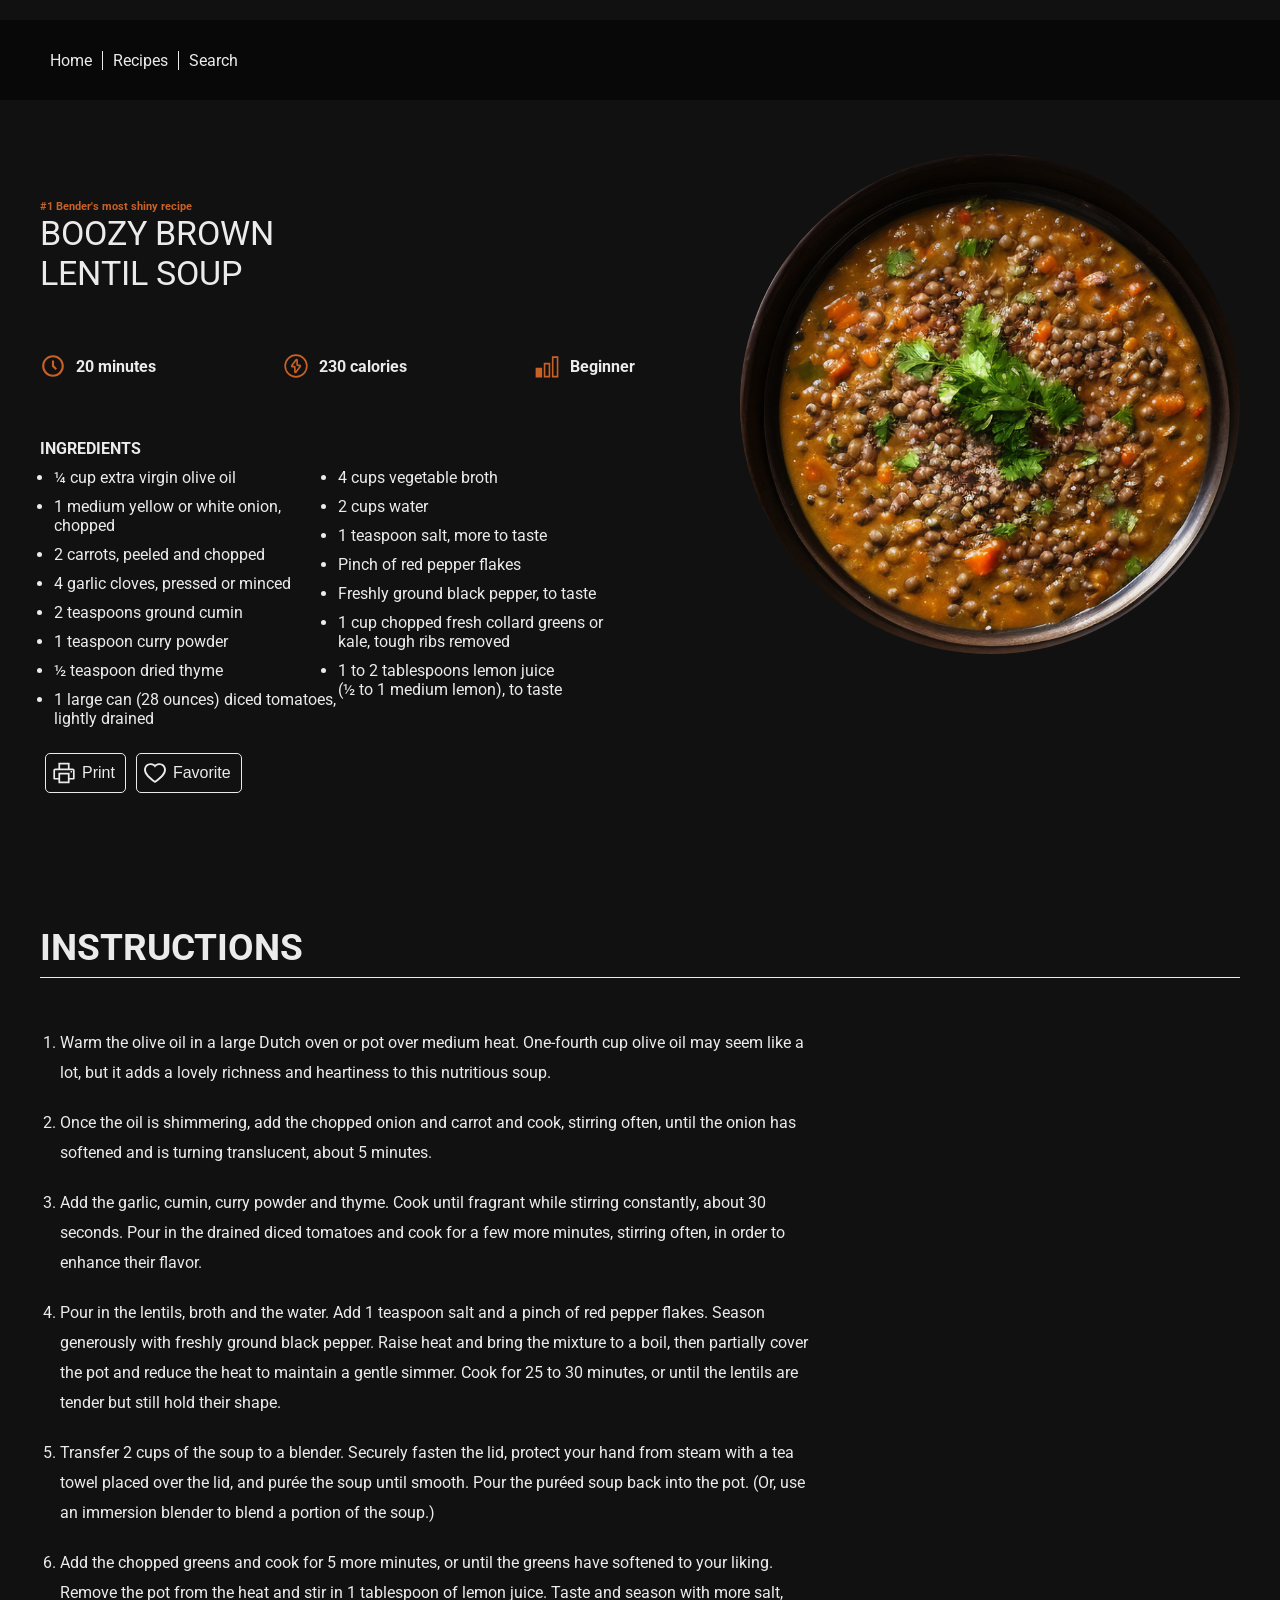
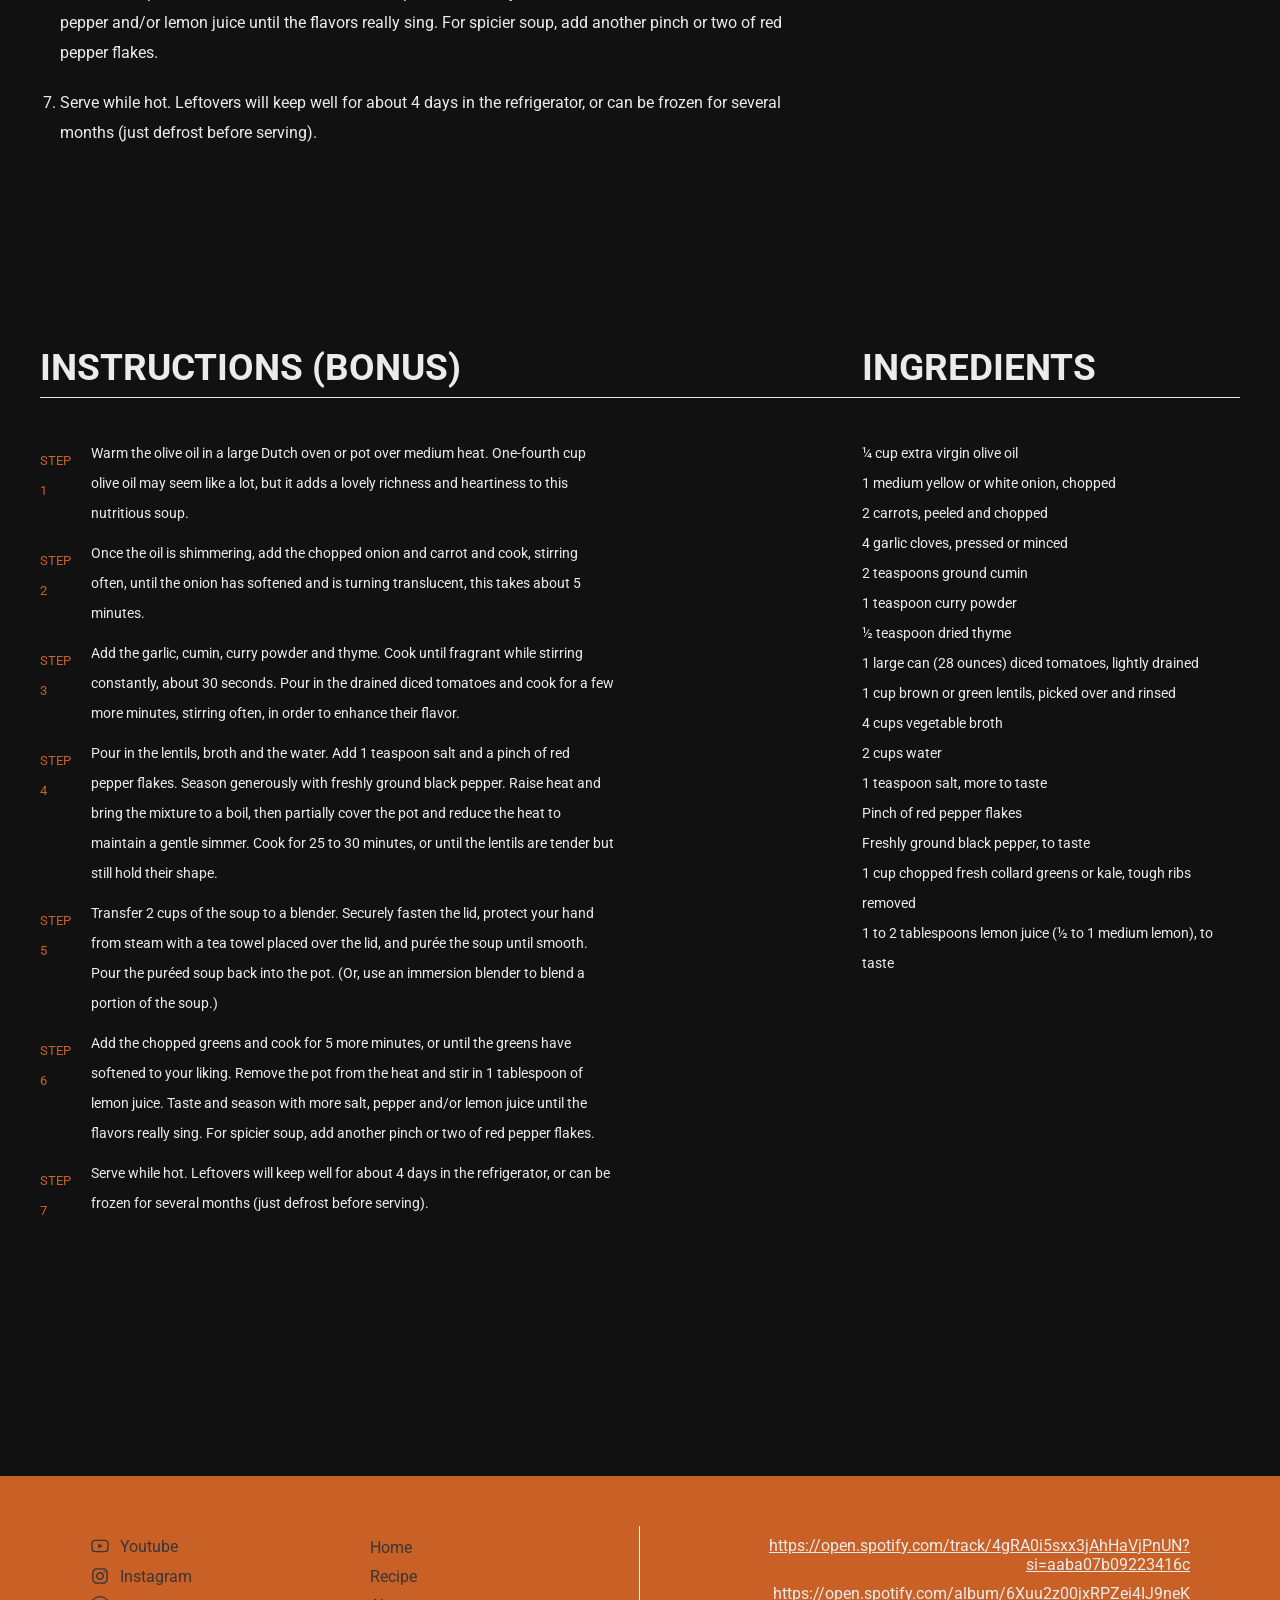
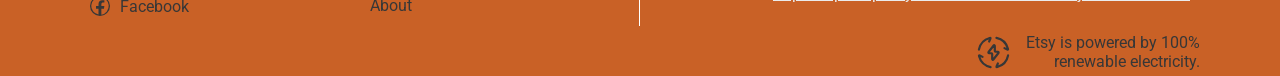
<file: recipes.html>
<!doctype html>
<html lang="en">

<head>
    <meta charset="UTF-8" />
    <meta name="viewport" content="width=device-width, initial-scale=1.0" />
    <title>Boozy Brown Lentil Soup</title>
    <link rel="stylesheet" href="./css/recipe.css" />
</head>

<body>
    <div class="container">
        <!-- Navigation -->
        <nav class="navigation">
            <div class="menu-container">
                <ul>
                    <li><a href="index.html">Home</a></li>
                    <li><a href="recipes.html">Recipes</a></li>
                    <li><a href="search.html">Search</a></li>
                </ul>
            </div>
        </nav>

        <!-- Recipes Information -->
        <section class="hero">
            <div class="hero-container">
                <div class="hero-text">
                    <h6>#1 Bender's most shiny recipe</h6>
                    <h4>Boozy brown</h4>
                    <h4>Lentil Soup</h4>
                </div>


                <div class="recipe-information">
                    <div class="recipe-information-item">
                        <div class="recipe-information-icon">
                            <svg xmlns="http://www.w3.org/2000/svg" width="1em" height="1em" viewBox="0 0 24 24">
                                <path d="M0 0h24v24H0z" fill="none" />
                                <path fill="currentColor"
                                    d="M12 2C6.486 2 2 6.486 2 12s4.486 10 10 10s10-4.486 10-10S17.514 2 12 2m0 18c-4.411 0-8-3.589-8-8s3.589-8 8-8s8 3.589 8 8s-3.589 8-8 8" />
                                <path fill="currentColor" d="M13 7h-2v5.414l3.293 3.293l1.414-1.414L13 11.586z" />
                            </svg>
                        </div>
                        <h4>20 minutes</h4>
                    </div>
                    <div class="recipe-information-item">
                        <div class="recipe-information-icon">
                            <svg xmlns="http://www.w3.org/2000/svg" width="1em" height="1em" viewBox="0 0 24 24">
                                <path d="M0 0h24v24H0z" fill="none" />
                                <g fill="none" stroke="currentColor" stroke-width="1.5">
                                    <circle cx="12" cy="12" r="10" />
                                    <path stroke-linecap="round" stroke-linejoin="round"
                                        d="m8.129 11.598l3.999-5.39c.313-.422.899-.16.899.402v4.172c0 .336.23.609.514.609h1.944c.442 0 .678.618.386 1.011l-3.999 5.39c-.313.422-.899.16-.899-.402v-4.172c0-.336-.23-.609-.514-.609H8.515c-.441 0-.677-.618-.385-1.011" />
                                </g>
                            </svg>
                        </div>
                        <h4>230 calories</h4>
                    </div>
                    <div class="recipe-information-item">
                        <div class="recipe-information-icon">
                            <svg xmlns="http://www.w3.org/2000/svg" width="1em" height="1em" viewBox="0 0 32 32">
                                <path d="M0 0h32v32H0z" fill="none" />
                                <path fill="currentColor"
                                    d="M30 30h-8V4h8Zm-6-2h4V6h-4Zm-4 2h-8V12h8Zm-6-2h4V14h-4Zm-4 2H2V18h8Z" />
                            </svg>

                        </div>
                        <h4>Beginner</h4>
                    </div>
                </div>
                <div class="ingredients">
                    <div class="ingredients-header">
                        <h4>Ingredients</h4>
                    </div>
                    <ul class="ingredients-list">
                        <div class="ingredients-list-left">
                            <li>¼ cup extra virgin olive oil</li>
                            <li>1 medium yellow or white onion, chopped</li>
                            <li>2 carrots, peeled and chopped</li>
                            <li>4 garlic cloves, pressed or minced</li>
                            <li>2 teaspoons ground cumin</li>
                            <li>1 teaspoon curry powder</li>
                            <li>½ teaspoon dried thyme</li>
                            <li>1 large can (28 ounces) diced tomatoes, lightly drained</li>
                        </div>
                        <div class="ingredients-list-right">
                            <li>4 cups vegetable broth</li>
                            <li>2 cups water</li>
                            <li>1 teaspoon salt, more to taste</li>
                            <li>Pinch of red pepper flakes</li>
                            <li>Freshly ground black pepper, to taste</li>
                            <li>1 cup chopped fresh collard greens or kale, tough ribs removed</li>
                            <li>1 to 2 tablespoons lemon juice (½ to 1 medium lemon), to taste</li>
                        </div>
                    </ul>
                    <div class="ingredients-buttons">
                        <div class="ingredients-button">
                            <div class="ingredients-button-icon">
                                <svg xmlns="http://www.w3.org/2000/svg" width="1em" height="1em"
                                    viewBox="0 0 1024 1024">
                                    <path d="M0 0h1024v1024H0z" fill="none" />
                                    <path fill="currentColor"
                                        d="M820 436h-40c-4.4 0-8 3.6-8 8v40c0 4.4 3.6 8 8 8h40c4.4 0 8-3.6 8-8v-40c0-4.4-3.6-8-8-8m32-104H732V120c0-4.4-3.6-8-8-8H300c-4.4 0-8 3.6-8 8v212H172c-44.2 0-80 35.8-80 80v328c0 17.7 14.3 32 32 32h168v132c0 4.4 3.6 8 8 8h424c4.4 0 8-3.6 8-8V772h168c17.7 0 32-14.3 32-32V412c0-44.2-35.8-80-80-80M360 180h304v152H360zm304 664H360V568h304zm200-140H732V500H292v204H160V412c0-6.6 5.4-12 12-12h680c6.6 0 12 5.4 12 12z" />
                                </svg>
                            </div>
                            <button>Print</button>
                        </div>
                        <div class="ingredients-button">
                            <div class="ingredients-button-icon">
                                <svg xmlns="http://www.w3.org/2000/svg" width="1em" height="1em"
                                    viewBox="0 0 1024 1024">
                                    <path d="M0 0h1024v1024H0z" fill="none" />
                                    <path fill="currentColor"
                                        d="M923 283.6a260 260 0 0 0-56.9-82.8a264.4 264.4 0 0 0-84-55.5A265.3 265.3 0 0 0 679.7 125c-49.3 0-97.4 13.5-139.2 39q-15 9.15-28.5 20.1q-13.5-10.95-28.5-20.1c-41.8-25.5-89.9-39-139.2-39c-35.5 0-69.9 6.8-102.4 20.3c-31.4 13-59.7 31.7-84 55.5a258.4 258.4 0 0 0-56.9 82.8c-13.9 32.3-21 66.6-21 101.9c0 33.3 6.8 68 20.3 103.3c11.3 29.5 27.5 60.1 48.2 91c32.8 48.9 77.9 99.9 133.9 151.6c92.8 85.7 184.7 144.9 188.6 147.3l23.7 15.2c10.5 6.7 24 6.7 34.5 0l23.7-15.2c3.9-2.5 95.7-61.6 188.6-147.3c56-51.7 101.1-102.7 133.9-151.6c20.7-30.9 37-61.5 48.2-91c13.5-35.3 20.3-70 20.3-103.3c.1-35.3-7-69.6-20.9-101.9M512 814.8S156 586.7 156 385.5C156 283.6 240.3 201 344.3 201c73.1 0 136.5 40.8 167.7 100.4C543.2 241.8 606.6 201 679.7 201c104 0 188.3 82.6 188.3 184.5c0 201.2-356 429.3-356 429.3" />
                                </svg>
                            </div>
                            <button>Favorite</button>
                        </div>
                    </div>
                    <div class="circle">
                        <!-- Image added in css -->
                    </div>
                </div>
            </div>
        </section>

        <!-- Instructions -->
        <section class="instructions">
            <div class="instructions-content">
                <div class="instructions-headline">Instructions</div>
                <div class="instructions-list-grid">
                    <ol class="instructions-list">
                        <li>Warm the olive oil in a large Dutch oven or pot over medium heat. One-fourth cup olive oil
                            may seem like a lot, but it adds a lovely richness and heartiness to this nutritious soup.
                        </li>
                        <li>Once the oil is shimmering, add the chopped onion and carrot and cook, stirring often, until
                            the onion has softened and is turning translucent, about 5 minutes.</li>
                        <li>Add the garlic, cumin, curry powder and thyme. Cook until fragrant while stirring
                            constantly, about 30 seconds. Pour in the drained diced tomatoes and cook for a few more
                            minutes, stirring often, in order to enhance their flavor.</li>
                        <li>Pour in the lentils, broth and the water. Add 1 teaspoon salt and a pinch of red pepper
                            flakes. Season generously with freshly ground black pepper. Raise heat and bring the mixture
                            to a boil, then partially cover the pot and reduce the heat to maintain a gentle simmer.
                            Cook for 25 to 30 minutes, or until the lentils are tender but still hold their shape.</li>
                        <li>Transfer 2 cups of the soup to a blender. Securely fasten the lid, protect your hand from
                            steam with a tea towel placed over the lid, and purée the soup until smooth. Pour the puréed
                            soup back into the pot. (Or, use an immersion blender to blend a portion of the soup.)</li>
                        <li>Add the chopped greens and cook for 5 more minutes, or until the greens have softened to
                            your liking. Remove the pot from the heat and stir in 1 tablespoon of lemon juice. Taste and
                            season with more salt, pepper and/or lemon juice until the flavors really sing. For spicier
                            soup, add another pinch or two of red pepper flakes.</li>
                        <li>Serve while hot. Leftovers will keep well for about 4 days in the refrigerator, or can be
                            frozen for several months (just defrost before serving).</li>
                    </ol>
                </div>
            </div>
    </div>
    </section>

    <!-- Bonus Instructions -->
    <section class="bonus-instructions">
        <div class="bonus-instructions-container">
            <div class="bonus-instructions-content">
                <div class="instructions-headline">Instructions (Bonus)</div>

                <div class="bonus-instruction-item">
                    <ol>
                        <!-- Step 1 -->
                        <li>Warm the olive oil in a large Dutch oven or pot over medium heat.
                        One-fourth cup olive oil may seem like a lot, but it adds a lovely richness and heartiness to
                        this nutritious soup.</li>
                        <!-- Step 2 -->
                        <li>Once the oil is shimmering, add the chopped onion and carrot and cook, stirring often, until
                            the onion has softened and is turning translucent, this takes about 5 minutes.</li>
                            <!-- Step 3 -->
                        <li>Add the garlic, cumin, curry powder and thyme. Cook until fragrant while stirring constantly,
                            about 30 seconds. Pour in the drained diced tomatoes and cook for a few more minutes,
                            stirring often, in order to enhance their flavor.</li>
                            <!-- Step 4 -->
                        <li>Pour in the lentils, broth and the water. Add 1 teaspoon salt and a pinch of red pepper
                            flakes. Season generously with freshly ground black pepper. Raise heat and bring the mixture
                            to a boil, then partially cover the pot and reduce the heat to maintain a gentle simmer.
                            Cook for 25 to 30 minutes, or until the lentils are tender but still hold their shape.</li>
                            <!-- Step 5 -->
                        <li>Transfer 2 cups of the soup to a blender. Securely fasten the lid, protect your hand from
                            steam with a tea towel placed over the lid, and purée the soup until smooth. Pour the puréed
                            soup back into the pot. (Or, use an immersion blender to blend a portion of the soup.)</li>
                            <!-- Step 6 -->
                        <li>Add the chopped greens and cook for 5 more minutes, or until the greens have softened to your
                            liking. Remove the pot from the heat and stir in 1 tablespoon of lemon juice. Taste and
                            season with more salt, pepper and/or lemon juice until the flavors really sing. For spicier
                            soup, add another pinch or two of red pepper flakes.</li>
                            <!-- Step 7 -->
                             <li>Serve while hot. Leftovers will keep well for about 4 days in the refrigerator, or can be
                            frozen for several months (just defrost before serving).</li>
                    </ol>
                </div>
            </div>

            <div class="bonus-ingredients">
                <div class="bonus-ingredients-container">
                    <div class="instructions-headline">Ingredients</div>
                    <div class="bonus-ingredients-content">
                        <div class="bonus-ingredients-list">
                            <ul>
                                <li>¼ cup extra virgin olive oil</li>
                                <li>1 medium yellow or white onion, chopped</li>
                                <li>2 carrots, peeled and chopped</li>
                                <li>4 garlic cloves, pressed or minced</li>
                                <li>2 teaspoons ground cumin</li>
                                <li>1 teaspoon curry powder</li>
                                <li>½ teaspoon dried thyme</li>
                                <li>1 large can (28 ounces) diced tomatoes, lightly drained</li>
                                <li>1 cup brown or green lentils, picked over and rinsed</li>
                                <li>4 cups vegetable broth</li>
                                <li>2 cups water</li>
                                <li>1 teaspoon salt, more to taste</li>
                                <li>Pinch of red pepper flakes</li>
                                <li>Freshly ground black pepper, to taste</li>
                                <li>1 cup chopped fresh collard greens or kale, tough ribs removed</li>
                                <li>1 to 2 tablespoons lemon juice (½ to 1 medium lemon), to taste</li>
                            </ul>
                        </div>
                    </div>
                </div>
            </div>
        </div>
    </section>

    <!-- Footer -->
    <footer class="footer">
        <div class="footer-content">

            <div class="footer-content-left">
                <div class="socials">
                    <div class="media-type">

                        <!-- Youtube -->
                        <div class="media-type-icon">
                            <svg xmlns="http://www.w3.org/2000/svg" width="1em" height="1em" viewBox="0 0 1024 1024">
                                <path d="M0 0h1024v1024H0z" fill="none" />
                                <path fill="currentColor"
                                    d="M960 509.2c0-2.2 0-4.7-.1-7.6c-.1-8.1-.3-17.2-.5-26.9c-.8-27.9-2.2-55.7-4.4-81.9c-3-36.1-7.4-66.2-13.4-88.8a139.52 139.52 0 0 0-98.3-98.5c-28.3-7.6-83.7-12.3-161.7-15.2c-37.1-1.4-76.8-2.3-116.5-2.8c-13.9-.2-26.8-.3-38.4-.4h-29.4c-11.6.1-24.5.2-38.4.4c-39.7.5-79.4 1.4-116.5 2.8c-78 3-133.5 7.7-161.7 15.2A139.35 139.35 0 0 0 82.4 304C76.3 326.6 72 356.7 69 392.8c-2.2 26.2-3.6 54-4.4 81.9c-.3 9.7-.4 18.8-.5 26.9c0 2.9-.1 5.4-.1 7.6v5.6c0 2.2 0 4.7.1 7.6c.1 8.1.3 17.2.5 26.9c.8 27.9 2.2 55.7 4.4 81.9c3 36.1 7.4 66.2 13.4 88.8c12.8 47.9 50.4 85.7 98.3 98.5c28.2 7.6 83.7 12.3 161.7 15.2c37.1 1.4 76.8 2.3 116.5 2.8c13.9.2 26.8.3 38.4.4h29.4c11.6-.1 24.5-.2 38.4-.4c39.7-.5 79.4-1.4 116.5-2.8c78-3 133.5-7.7 161.7-15.2c47.9-12.8 85.5-50.5 98.3-98.5c6.1-22.6 10.4-52.7 13.4-88.8c2.2-26.2 3.6-54 4.4-81.9c.3-9.7.4-18.8.5-26.9c0-2.9.1-5.4.1-7.6zm-72 5.2c0 2.1 0 4.4-.1 7.1c-.1 7.8-.3 16.4-.5 25.7c-.7 26.6-2.1 53.2-4.2 77.9c-2.7 32.2-6.5 58.6-11.2 76.3c-6.2 23.1-24.4 41.4-47.4 47.5c-21 5.6-73.9 10.1-145.8 12.8c-36.4 1.4-75.6 2.3-114.7 2.8c-13.7.2-26.4.3-37.8.3h-28.6l-37.8-.3c-39.1-.5-78.2-1.4-114.7-2.8c-71.9-2.8-124.9-7.2-145.8-12.8c-23-6.2-41.2-24.4-47.4-47.5c-4.7-17.7-8.5-44.1-11.2-76.3c-2.1-24.7-3.4-51.3-4.2-77.9c-.3-9.3-.4-18-.5-25.7c0-2.7-.1-5.1-.1-7.1v-4.8c0-2.1 0-4.4.1-7.1c.1-7.8.3-16.4.5-25.7c.7-26.6 2.1-53.2 4.2-77.9c2.7-32.2 6.5-58.6 11.2-76.3c6.2-23.1 24.4-41.4 47.4-47.5c21-5.6 73.9-10.1 145.8-12.8c36.4-1.4 75.6-2.3 114.7-2.8c13.7-.2 26.4-.3 37.8-.3h28.6l37.8.3c39.1.5 78.2 1.4 114.7 2.8c71.9 2.8 124.9 7.2 145.8 12.8c23 6.2 41.2 24.4 47.4 47.5c4.7 17.7 8.5 44.1 11.2 76.3c2.1 24.7 3.4 51.3 4.2 77.9c.3 9.3.4 18 .5 25.7c0 2.7.1 5.1.1 7.1zM423 646l232-135l-232-133z" />
                            </svg>
                        </div>
                        <a href="">Youtube</a>
                    </div>

                    <!-- Instagram -->
                    <div class="media-type">
                        <div class="media-type-icon">
                            <svg xmlns="http://www.w3.org/2000/svg" width="1em" height="1em" viewBox="0 0 1024 1024">
                                <path d="M0 0h1024v1024H0z" fill="none" />
                                <path fill="currentColor"
                                    d="M512 306.9c-113.5 0-205.1 91.6-205.1 205.1S398.5 717.1 512 717.1S717.1 625.5 717.1 512S625.5 306.9 512 306.9m0 338.4c-73.4 0-133.3-59.9-133.3-133.3S438.6 378.7 512 378.7S645.3 438.6 645.3 512S585.4 645.3 512 645.3m213.5-394.6c-26.5 0-47.9 21.4-47.9 47.9s21.4 47.9 47.9 47.9s47.9-21.3 47.9-47.9a47.84 47.84 0 0 0-47.9-47.9M911.8 512c0-55.2.5-109.9-2.6-165c-3.1-64-17.7-120.8-64.5-167.6c-46.9-46.9-103.6-61.4-167.6-64.5c-55.2-3.1-109.9-2.6-165-2.6c-55.2 0-109.9-.5-165 2.6c-64 3.1-120.8 17.7-167.6 64.5C132.6 226.3 118.1 283 115 347c-3.1 55.2-2.6 109.9-2.6 165s-.5 109.9 2.6 165c3.1 64 17.7 120.8 64.5 167.6c46.9 46.9 103.6 61.4 167.6 64.5c55.2 3.1 109.9 2.6 165 2.6c55.2 0 109.9.5 165-2.6c64-3.1 120.8-17.7 167.6-64.5c46.9-46.9 61.4-103.6 64.5-167.6c3.2-55.1 2.6-109.8 2.6-165m-88 235.8c-7.3 18.2-16.1 31.8-30.2 45.8c-14.1 14.1-27.6 22.9-45.8 30.2C695.2 844.7 570.3 840 512 840s-183.3 4.7-235.9-16.1c-18.2-7.3-31.8-16.1-45.8-30.2c-14.1-14.1-22.9-27.6-30.2-45.8C179.3 695.2 184 570.3 184 512s-4.7-183.3 16.1-235.9c7.3-18.2 16.1-31.8 30.2-45.8s27.6-22.9 45.8-30.2C328.7 179.3 453.7 184 512 184s183.3-4.7 235.9 16.1c18.2 7.3 31.8 16.1 45.8 30.2c14.1 14.1 22.9 27.6 30.2 45.8C844.7 328.7 840 453.7 840 512s4.7 183.2-16.2 235.8" />
                            </svg>
                        </div>
                        <a href="">Instagram</a>
                    </div>

                    <!-- Facebook -->
                    <div class="media-type">
                        <div class="media-type-icon">
                            <svg xmlns="http://www.w3.org/2000/svg" width="1em" height="1em" viewBox="0 0 16 16">
                                <path d="M0 0h16v16H0z" fill="none" />
                                <path fill="currentColor"
                                    d="M8 0a8 8 0 1 1 0 16A8 8 0 0 1 8 0m0 1a7 7 0 0 0-1.196 13.898v-4.726H4.825V8.06h1.98V6.652c0-2.328 1.128-3.35 3.054-3.35c.922 0 1.41.068 1.64.1v1.844h-1.313c-.818 0-1.103.78-1.103 1.657V8.06h2.396l-.326 2.113h-2.07v4.745A7.002 7.002 0 0 0 8 1" />
                            </svg>
                        </div>
                        <a href="">Facebook</a>
                    </div>

                </div>
                <div class="menu-links">
                    <ul>
                        <li><a href="./index.html">Home</a></li>
                        <li><a href="./recipes.html">Recipe</a></li>
                        <li><a href="about.html">About</a></li>
                    </ul>
                </div>
            </div>

            <div class="footer-content-right">
                <div class="spotify-links">
                    <li>
                        <a
                            href="https://open.spotify.com/track/4gRA0i5sxx3jAhHaVjPnUN?si=aaba07b09223416c">https://open.spotify.com/track/4gRA0i5sxx3jAhHaVjPnUN?si=aaba07b09223416c</a>
                    </li>
                    <li>
                        <a
                            href="https://open.spotify.com/album/6Xuu2z00jxRPZei4IJ9neK">https://open.spotify.com/album/6Xuu2z00jxRPZei4IJ9neK</a>
                    </li>
                </div>
                <div class="etsy">
                    <div class="etsy-icon">
                        <svg xmlns="http://www.w3.org/2000/svg" width="1em" height="1em" viewBox="0 0 24 24">
                            <path d="M0 0h24v24H0z" fill="none" />
                            <g fill="none" stroke="currentColor" stroke-linecap="round" stroke-width="1.5">
                                <path
                                    d="M2 10c.78-3.816 3.67-6.87 7.406-7.91c.314-.087.47-.131.555-.038c.085.094.022.248-.102.558L9 4.5M14 2c3.816.78 6.87 3.67 7.91 7.406c.087.314.131.47.038.555c-.094.085-.248.022-.558-.102L19.5 9m2.5 5c-.78 3.816-3.67 6.87-7.406 7.91c-.314.087-.47.131-.555.038c-.085-.094-.022-.248.102-.558L15 19.5M10 22c-3.816-.78-6.87-3.67-7.91-7.406c-.087-.314-.131-.47-.038-.555c.094-.085.248-.022.558.102L4.5 15" />
                                <path stroke-linejoin="round"
                                    d="m8.613 11.665l3.499-4.492c.274-.351.787-.132.787.336v3.476c0 .28.2.508.449.508h1.702c.386 0 .592.514.337.842l-3.499 4.492c-.274.351-.787.132-.787-.336v-3.476c0-.28-.2-.508-.449-.508H8.95c-.386 0-.593-.514-.337-.842" />
                            </g>
                        </svg>
                    </div>
                    <p>Etsy is powered by 100%<br>
                        renewable electricity.</p>
                </div>
            </div>
        </div>
    </footer>
    </div>
</body>

</html>
</file>
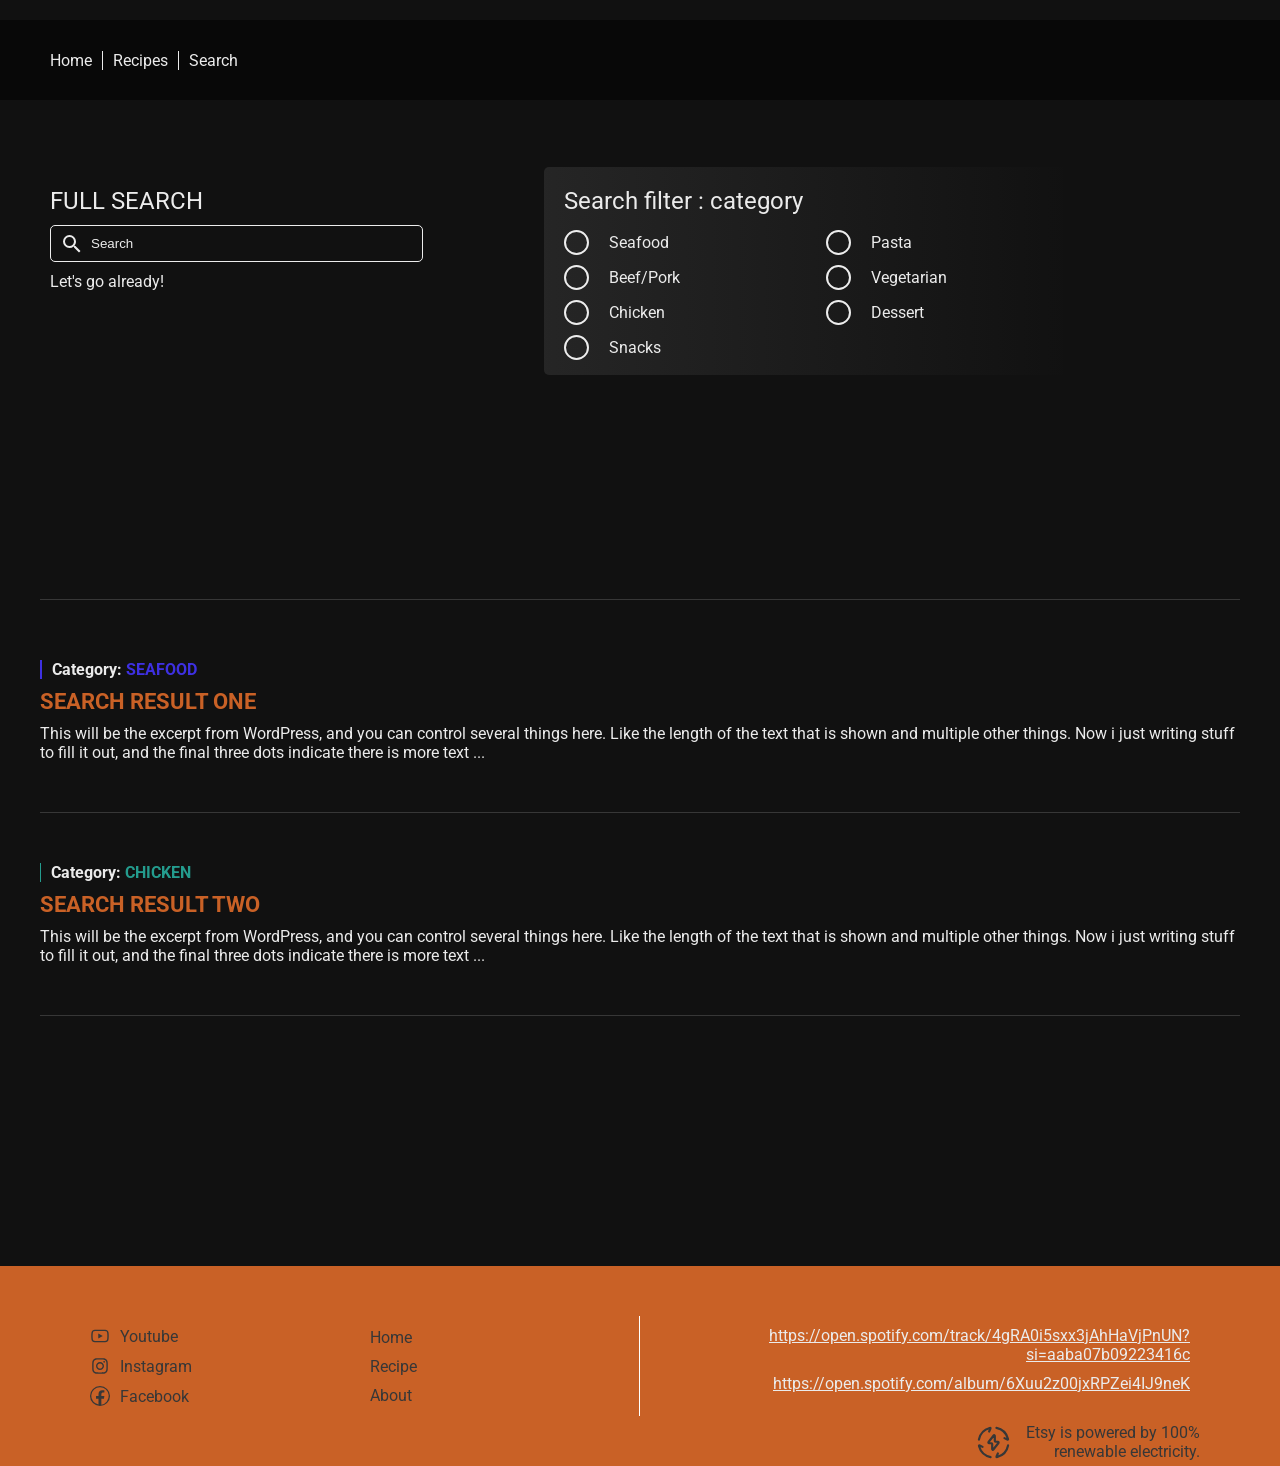
<file: search.html>
<!doctype html>
<html lang="en">
  <head>
    <meta charset="UTF-8" />
    <meta name="viewport" content="width=device-width, initial-scale=1.0" />
    <title>Boozy Brown Lentil Soup</title>
    <link rel="stylesheet" href="./css/search.css" />
  </head>

  <body>
    <div class="container">
      <!-- Navigation -->
      <nav class="navigation">
        <div class="menu-container">
          <ul>
            <li><a href="index.html">Home</a></li>
            <li><a href="recipes.html">Recipes</a></li>
            <li><a href="search.html">Search</a></li>
          </ul>
        </div>
      </nav>

      <!-- Hero -->
      <section class="hero">
        <div class="hero-container">
          <div class="hero-search">
            <h4>Full Search</h4>
            <div class="search-box">
              <span class="iconify search-icon" data-icon="#">
                <svg
                  xmlns="http://www.w3.org/2000/svg"
                  width="1em"
                  height="1em"
                  viewBox="0 0 24 24"
                >
                  <path d="M0 0h24v24H0z" fill="none" />
                  <path
                    fill="currentColor"
                    d="M9.5 3A6.5 6.5 0 0 1 16 9.5c0 1.61-.59 3.09-1.56 4.23l.27.27h.79l5 5l-1.5 1.5l-5-5v-.79l-.27-.27A6.52 6.52 0 0 1 9.5 16A6.5 6.5 0 0 1 3 9.5A6.5 6.5 0 0 1 9.5 3m0 2C7 5 5 7 5 9.5S7 14 9.5 14S14 12 14 9.5S12 5 9.5 5"
                  />
                </svg>
              </span>
              <input type="text" class="search-input" placeholder="Search" />
            </div>
            <p>Let's go already!</p>
          </div>

          <div class="search-filter">
            <h4>Search filter : category</h4>
            <div class="search-filter-categories">
              <div class="search-filter-categories-left">
                <!-- Seafood -->
                <div class="search-filter-category-item">
                  <div class="search-filter-category-item-radio">
                    <input type="radio" name="category" />
                  </div>
                  <h6>Seafood</h6>
                </div>

                <!-- Beef/Pork -->
                <div class="search-filter-category-item">
                  <div class="search-filter-category-item-radio">
                    <input type="radio" name="category" />
                  </div>
                  <h6>Beef/Pork</h6>
                </div>

                <!-- Chicken -->
                <div class="search-filter-category-item">
                  <div class="search-filter-category-item-radio">
                    <input type="radio" name="category" />
                  </div>
                  <h6>Chicken</h6>
                </div>

                <!-- Snacks -->
                <div class="search-filter-category-item">
                  <div class="search-filter-category-item-radio">
                    <input type="radio" name="category" />
                  </div>
                  <h6>Snacks</h6>
                </div>
              </div>

              <div class="search-filter-categories-right">
                <!-- Pasta -->
                <div class="search-filter-category-item">
                  <div class="search-filter-category-item-radio">
                    <input type="radio" name="category" />
                  </div>
                  <h6>Pasta</h6>
                </div>

                <!-- Vegetarian -->
                <div class="search-filter-category-item">
                  <div class="search-filter-category-item-radio">
                    <input type="radio" name="category" />
                  </div>
                  <h6>Vegetarian</h6>
                </div>

                <!-- Dessert -->
                <div class="search-filter-category-item">
                  <div class="search-filter-category-item-radio">
                    <input type="radio" name="category" />
                  </div>
                  <h6>Dessert</h6>
                </div>
              </div>
            </div>
          </div>
        </div>
      </section>

      <section class="categories-result">
        <div class="categories-result-item">
          <div data-category="seafood" class="search-category-header">
            <h6>
              Category:
              <span data-category="seafood" class="search-category-name"
                >Seafood</span
              >
            </h6>
          </div>
          <div class="search-result">
            <h4>Search Result One</h4>
            <p>
              This will be the excerpt from WordPress, and you can control
              several things here. Like the length of the text that is shown and
              multiple other things. Now i just writing stuff to fill it out,
              and the final three dots indicate there is more text ...
            </p>
          </div>
        </div>
        <div class="categories-result-item">
          <div data-category="chicken" class="search-category-header">
            <h6>
              Category:
              <span data-category="chicken" class="search-category-name"
                >Chicken</span
              >
            </h6>
          </div>
          <div class="search-result">
            <h4>Search Result Two</h4>
            <p>
              This will be the excerpt from WordPress, and you can control
              several things here. Like the length of the text that is shown and
              multiple other things. Now i just writing stuff to fill it out,
              and the final three dots indicate there is more text ...
            </p>
          </div>
        </div>
      </section>

      <!-- Footer -->
      <footer class="footer">
        <div class="footer-content">
          <div class="footer-content-left">
            <div class="socials">
              <div class="media-type">
                <!-- Youtube -->
                <div class="media-type-icon">
                  <svg
                    xmlns="http://www.w3.org/2000/svg"
                    width="1em"
                    height="1em"
                    viewBox="0 0 1024 1024"
                  >
                    <path d="M0 0h1024v1024H0z" fill="none" />
                    <path
                      fill="currentColor"
                      d="M960 509.2c0-2.2 0-4.7-.1-7.6c-.1-8.1-.3-17.2-.5-26.9c-.8-27.9-2.2-55.7-4.4-81.9c-3-36.1-7.4-66.2-13.4-88.8a139.52 139.52 0 0 0-98.3-98.5c-28.3-7.6-83.7-12.3-161.7-15.2c-37.1-1.4-76.8-2.3-116.5-2.8c-13.9-.2-26.8-.3-38.4-.4h-29.4c-11.6.1-24.5.2-38.4.4c-39.7.5-79.4 1.4-116.5 2.8c-78 3-133.5 7.7-161.7 15.2A139.35 139.35 0 0 0 82.4 304C76.3 326.6 72 356.7 69 392.8c-2.2 26.2-3.6 54-4.4 81.9c-.3 9.7-.4 18.8-.5 26.9c0 2.9-.1 5.4-.1 7.6v5.6c0 2.2 0 4.7.1 7.6c.1 8.1.3 17.2.5 26.9c.8 27.9 2.2 55.7 4.4 81.9c3 36.1 7.4 66.2 13.4 88.8c12.8 47.9 50.4 85.7 98.3 98.5c28.2 7.6 83.7 12.3 161.7 15.2c37.1 1.4 76.8 2.3 116.5 2.8c13.9.2 26.8.3 38.4.4h29.4c11.6-.1 24.5-.2 38.4-.4c39.7-.5 79.4-1.4 116.5-2.8c78-3 133.5-7.7 161.7-15.2c47.9-12.8 85.5-50.5 98.3-98.5c6.1-22.6 10.4-52.7 13.4-88.8c2.2-26.2 3.6-54 4.4-81.9c.3-9.7.4-18.8.5-26.9c0-2.9.1-5.4.1-7.6zm-72 5.2c0 2.1 0 4.4-.1 7.1c-.1 7.8-.3 16.4-.5 25.7c-.7 26.6-2.1 53.2-4.2 77.9c-2.7 32.2-6.5 58.6-11.2 76.3c-6.2 23.1-24.4 41.4-47.4 47.5c-21 5.6-73.9 10.1-145.8 12.8c-36.4 1.4-75.6 2.3-114.7 2.8c-13.7.2-26.4.3-37.8.3h-28.6l-37.8-.3c-39.1-.5-78.2-1.4-114.7-2.8c-71.9-2.8-124.9-7.2-145.8-12.8c-23-6.2-41.2-24.4-47.4-47.5c-4.7-17.7-8.5-44.1-11.2-76.3c-2.1-24.7-3.4-51.3-4.2-77.9c-.3-9.3-.4-18-.5-25.7c0-2.7-.1-5.1-.1-7.1v-4.8c0-2.1 0-4.4.1-7.1c.1-7.8.3-16.4.5-25.7c.7-26.6 2.1-53.2 4.2-77.9c2.7-32.2 6.5-58.6 11.2-76.3c6.2-23.1 24.4-41.4 47.4-47.5c21-5.6 73.9-10.1 145.8-12.8c36.4-1.4 75.6-2.3 114.7-2.8c13.7-.2 26.4-.3 37.8-.3h28.6l37.8.3c39.1.5 78.2 1.4 114.7 2.8c71.9 2.8 124.9 7.2 145.8 12.8c23 6.2 41.2 24.4 47.4 47.5c4.7 17.7 8.5 44.1 11.2 76.3c2.1 24.7 3.4 51.3 4.2 77.9c.3 9.3.4 18 .5 25.7c0 2.7.1 5.1.1 7.1zM423 646l232-135l-232-133z"
                    />
                  </svg>
                </div>
                <a href="">Youtube</a>
              </div>

              <!-- Instagram -->
              <div class="media-type">
                <div class="media-type-icon">
                  <svg
                    xmlns="http://www.w3.org/2000/svg"
                    width="1em"
                    height="1em"
                    viewBox="0 0 1024 1024"
                  >
                    <path d="M0 0h1024v1024H0z" fill="none" />
                    <path
                      fill="currentColor"
                      d="M512 306.9c-113.5 0-205.1 91.6-205.1 205.1S398.5 717.1 512 717.1S717.1 625.5 717.1 512S625.5 306.9 512 306.9m0 338.4c-73.4 0-133.3-59.9-133.3-133.3S438.6 378.7 512 378.7S645.3 438.6 645.3 512S585.4 645.3 512 645.3m213.5-394.6c-26.5 0-47.9 21.4-47.9 47.9s21.4 47.9 47.9 47.9s47.9-21.3 47.9-47.9a47.84 47.84 0 0 0-47.9-47.9M911.8 512c0-55.2.5-109.9-2.6-165c-3.1-64-17.7-120.8-64.5-167.6c-46.9-46.9-103.6-61.4-167.6-64.5c-55.2-3.1-109.9-2.6-165-2.6c-55.2 0-109.9-.5-165 2.6c-64 3.1-120.8 17.7-167.6 64.5C132.6 226.3 118.1 283 115 347c-3.1 55.2-2.6 109.9-2.6 165s-.5 109.9 2.6 165c3.1 64 17.7 120.8 64.5 167.6c46.9 46.9 103.6 61.4 167.6 64.5c55.2 3.1 109.9 2.6 165 2.6c55.2 0 109.9.5 165-2.6c64-3.1 120.8-17.7 167.6-64.5c46.9-46.9 61.4-103.6 64.5-167.6c3.2-55.1 2.6-109.8 2.6-165m-88 235.8c-7.3 18.2-16.1 31.8-30.2 45.8c-14.1 14.1-27.6 22.9-45.8 30.2C695.2 844.7 570.3 840 512 840s-183.3 4.7-235.9-16.1c-18.2-7.3-31.8-16.1-45.8-30.2c-14.1-14.1-22.9-27.6-30.2-45.8C179.3 695.2 184 570.3 184 512s-4.7-183.3 16.1-235.9c7.3-18.2 16.1-31.8 30.2-45.8s27.6-22.9 45.8-30.2C328.7 179.3 453.7 184 512 184s183.3-4.7 235.9 16.1c18.2 7.3 31.8 16.1 45.8 30.2c14.1 14.1 22.9 27.6 30.2 45.8C844.7 328.7 840 453.7 840 512s4.7 183.2-16.2 235.8"
                    />
                  </svg>
                </div>
                <a href="">Instagram</a>
              </div>

              <!-- Facebook -->
              <div class="media-type">
                <div class="media-type-icon">
                  <svg
                    xmlns="http://www.w3.org/2000/svg"
                    width="1em"
                    height="1em"
                    viewBox="0 0 16 16"
                  >
                    <path d="M0 0h16v16H0z" fill="none" />
                    <path
                      fill="currentColor"
                      d="M8 0a8 8 0 1 1 0 16A8 8 0 0 1 8 0m0 1a7 7 0 0 0-1.196 13.898v-4.726H4.825V8.06h1.98V6.652c0-2.328 1.128-3.35 3.054-3.35c.922 0 1.41.068 1.64.1v1.844h-1.313c-.818 0-1.103.78-1.103 1.657V8.06h2.396l-.326 2.113h-2.07v4.745A7.002 7.002 0 0 0 8 1"
                    />
                  </svg>
                </div>
                <a href="">Facebook</a>
              </div>
            </div>
            <div class="menu-links">
              <ul>
                <li><a href="./index.html">Home</a></li>
                <li><a href="./recipes.html">Recipe</a></li>
                <li><a href="about.html">About</a></li>
              </ul>
            </div>
          </div>

          <div class="footer-content-right">
            <div class="spotify-links">
              <li>
                <a
                  href="https://open.spotify.com/track/4gRA0i5sxx3jAhHaVjPnUN?si=aaba07b09223416c"
                  >https://open.spotify.com/track/4gRA0i5sxx3jAhHaVjPnUN?si=aaba07b09223416c</a
                >
              </li>
              <li>
                <a href="https://open.spotify.com/album/6Xuu2z00jxRPZei4IJ9neK"
                  >https://open.spotify.com/album/6Xuu2z00jxRPZei4IJ9neK</a
                >
              </li>
            </div>
            <div class="etsy">
              <div class="etsy-icon">
                <svg
                  xmlns="http://www.w3.org/2000/svg"
                  width="1em"
                  height="1em"
                  viewBox="0 0 24 24"
                >
                  <path d="M0 0h24v24H0z" fill="none" />
                  <g
                    fill="none"
                    stroke="currentColor"
                    stroke-linecap="round"
                    stroke-width="1.5"
                  >
                    <path
                      d="M2 10c.78-3.816 3.67-6.87 7.406-7.91c.314-.087.47-.131.555-.038c.085.094.022.248-.102.558L9 4.5M14 2c3.816.78 6.87 3.67 7.91 7.406c.087.314.131.47.038.555c-.094.085-.248.022-.558-.102L19.5 9m2.5 5c-.78 3.816-3.67 6.87-7.406 7.91c-.314.087-.47.131-.555.038c-.085-.094-.022-.248.102-.558L15 19.5M10 22c-3.816-.78-6.87-3.67-7.91-7.406c-.087-.314-.131-.47-.038-.555c.094-.085.248-.022.558.102L4.5 15"
                    />
                    <path
                      stroke-linejoin="round"
                      d="m8.613 11.665l3.499-4.492c.274-.351.787-.132.787.336v3.476c0 .28.2.508.449.508h1.702c.386 0 .592.514.337.842l-3.499 4.492c-.274.351-.787.132-.787-.336v-3.476c0-.28-.2-.508-.449-.508H8.95c-.386 0-.593-.514-.337-.842"
                    />
                  </g>
                </svg>
              </div>
              <p>
                Etsy is powered by 100%<br />
                renewable electricity.
              </p>
            </div>
          </div>
        </div>
      </footer>
    </div>
  </body>
</html>
</file>
<file: css/recipe.css>
@import url('https://fonts.googleapis.com/css2?family=Inter:ital,opsz,wght@0,14..32,100..900;1,14..32,100..900&family=Roboto:ital,wght@0,100..900;1,100..900&display=swap');

:root {
    /* Dimensions */
    --width-full: 100%;
    --width-12col: 1200px;

    /* Grid settings */
    --grid-gap: 10px;
    --padding-default: 20px;


    /* Colors */
    --bg-color-nav: #00000088;
    --bg-color-light: #ededed;
    --bg-color-dark: #111;
    --primary-color: #C96126;
    --color-white: #fff;
    --color-dark: #373737;
    --color-light: #ebebeb;

    /* Color swatch categories */
    --category-seafood: #3e30e2;
    --category-chicken: #249c8e;
    --category-meats: #d09189;
    --category-veg: #298f3f;
    --category-misc: #9a951e;
    --category-pasta: #bf5b23;
    --category-desserts: #9374eb;
}

/* data-category attributes */

/* seafood */
div[data-category="seafood"] {
    border-left: 1px solid var(--category-seafood);
}

p[data-category="seafood"] {
    color: var(--category-seafood);
}

span[data-category="seafood"] {
    color: var(--category-seafood);
}

/* chicken */
div[data-category="chicken"] {
    border-left: 1px solid var(--category-chicken);
}

p[data-category="chicken"] {
    color: var(--category-chicken);
}

span[data-category="chicken"] {
    color: var(--category-chicken);
}

/* meats */
div[data-category="beef/pork"] {
    border-left: 1px solid var(--category-meats);
}

p[data-category="beef/pork"] {
    color: var(--category-meats);
}

span[data-category="beef/pork"] {
    color: var(--category-meats);
}

/* veg */
div[data-category="vegetarian"] {
    border-left: 1px solid var(--category-veg);
}

p[data-category="vegetarian"] {
    color: var(--category-veg);
}

span[data-category="vegetarian"] {
    color: var(--category-veg);
}

/* snacks */
div[data-category="snack"] {
    border-left: 1px solid var(--category-misc);
}

p[data-category="snack"] {
    color: var(--category-misc);
}

span[data-category="snack"] {
    color: var(--category-misc);
}

/* pasta */
div[data-category="pasta"] {
    border-left: 1px solid var(--category-pasta);
}

p[data-category="pasta"] {
    color: var(--category-pasta);
}

span[data-category="pasta"] {
    color: var(--category-pasta);
}

/* Dessert */
div[data-category="dessert"] {
    border-left: 1px solid var(--category-desserts);
}

p[data-category="dessert"] {
    color: var(--category-desserts);
}

span[data-category="dessert"] {
    color: var(--category-desserts);
}


* {
    margin: 0;
    padding: 0;
    box-sizing: border-box;
}

body {
    background-color: var(--bg-color-dark);
    width: var(--width-full);
    font-family: "Roboto", sans-serif;
    height: 100%;
    position: relative;
}

.container {
    display: grid;
    width: var(--width-full);
    grid-template-rows: auto;
    gap: var(--grid-gap);
}

.navigation,
.hero,
.instructions,
.footer {
    width: var(--width-full);
}

.navigation {
    display: flex;
    width: var(--width-full);
    height: 80px;
    background-color: var(--bg-color-nav);
    padding: 20px;
    justify-content: center;
    align-items: center;
    position: absolute;
    top: 20px;
    left: 0px;
    z-index: 10;
}

/* For floaty later JS */
.navigation.fixed {
    position: fixed;
    top: 0;
    width: 100%;
    z-index: 1000;
}

.menu-container {
    width: var(--width-12col);
}

.menu-container ul {
    display: flex;
}

.menu-container ul li {
    list-style-type: none;
}

.menu-container a {
    padding: 0 10px;
    text-decoration: none;
    color: var(--color-light);
    border-right: 1px solid var(--color-light);
}

.menu-container a:hover {
    color: var(--primary-color);
}

.menu-container li:last-child a {
    border-right: none;
}

/* Hero Section */
.hero {
    display: flex;
    width: var(--width-full);
    justify-content: center;
    color: var(--color-light);
    position: relative;
    top: 0;
    min-height: 600px;
    height: auto;
    margin: 0;
}

.hero-container {
    width: var(--width-12col);
    height: 100%;
    display: grid;
    grid-template-columns: repeat(12, 1fr);
    grid-template-rows: auto auto auto;
    gap: var(--grid-gap);
    position: relative;
}

.hero-text {
    grid-column: 1 / span 4;
    grid-row: 1;
    margin-top: 200px;
}

.hero-text h4,
h6 {
    padding: 0;
    margin: 0;
}

.hero-text h6 {
    color: var(--primary-color);
}

.hero-text h4 {
    font-weight: 400;
    font-size: 34px;
    text-transform: uppercase;
}


.recipe-information {
    grid-column: 1 / span 6;
    display: flex;
    justify-content: space-between;
    margin-top: 50px;
}

.recipe-information-item {
    display: flex;
    align-items: center;
    gap: var(--grid-gap);
    font-size: 16px;
    font-weight: 400;
}

.recipe-information-icon {
    display: flex;
    font-size: 26px;
    color: var(--primary-color);
}

.ingredients {
    grid-column: 1 / span 6;
    margin-top: 50px;
}

.ingredients-header {
    font-size: 16px;
    font-weight: 700;
    text-transform: uppercase;
}

.ingredients-list {
    display: flex;
    padding: 0px 14px;
}

.ingredients-list-left {
    width: 50%;
}

.ingredients-list-right {
    width: 50%;
}

.ingredients-list li {
    margin: 10px 0px;
}

.ingredients-buttons {
    display: flex;
    margin: 10px 0px;
}

.ingredients-button {
    display: flex;
    margin-right: 5px;
    border: 1px solid var(--color-light);
    border-radius: 5px;
    margin: 5px;
    padding: 5px;
}

.ingredients-button-icon {
    display: flex;
    align-self: center;
    font-size: 26px;
}

.ingredients-button button {
    background-color: transparent;
    border: none;
    color: var(--color-light);
    text-transform: capitalize;
    font-size: 16px;
    padding: 5px;
}

.circle {
    border-radius: 50%;
    height: 500px;
    background-image: url("../images/hero.jpg");
    background-size: 290% auto;
    background-position: 75% 40%;
    width: 500px;
    position: absolute;
    right: 0;
    top: 0;
    bottom: 0;
    margin: auto;
}

/* Instructions */

.instructions {
    display: flex;
    display: grid;
    justify-content: center;
    margin-top: 30px;
}

.instructions-content {
    width: var(--width-12col);
}

.instructions-headline {
    height: 60px;
    color: var(--color-light);
    border-bottom: 1px solid var(--color-light);
    display: flex;
    justify-content: flex-start;
    align-items: center;
    font-size: 37px;
    text-transform: uppercase;
    font-weight: 700;
    margin-top: 70px;
    margin-bottom: 30px;
}

.instructions-list-grid {
    grid-template-columns: repeat(12, 1fr);
    display: grid;
}

.instructions-list {
    grid-column: 1 / span 8;
}

.instructions-list li {
    color: var(--color-light);
    margin: 20px;
    line-height: 30px;
}


/* Instructions (Bonus) */

.bonus-instructions {
    width: var(--width-full);
    display: flex;
    justify-content: center;
    margin-top: 100px;
}

.bonus-instructions-container {
    display: flex;
    justify-content: space-between;
    width: var(--width-12col);
}

.bonus-instructions-content {
    display: flex;
    flex-direction: column;
    width: 70%;
}

.bonus-instructions-item {
    display: flex;
    font-size: 14px;
    font-weight: 400;
}

.step {
    writing-mode: sideways-lr;
    color: var(--primary-color);
    text-transform: uppercase;
    display: flex;
    margin-top: 10px;
    justify-content: flex-end;
}

.bonus-instruction-item ol {
    list-style-type: none;
    color: var(--color-light);
    counter-reset: steps;
    line-height: 30px;
}

.bonus-instruction-item ol li {
    counter-increment: steps;
    display: flex;
    justify-content: flex-start;
    align-items: flex-start;
    width: 70%;
    margin: 10px 0px;
    font-size: 14px;
}

.bonus-instruction-item ol li::before {
    content: "STEP " counter(steps);
    color: var(--primary-color);
    writing-mode: sideways-lr;
    margin-right: 20px;
    font-size: 13px;
    margin-top: 8px;
}

.description {
    color: var(--color-light);
    margin-left: 20px;
}

.bonus-ingredients {
    grid: 9 / span 4;
}

.bonus-ingredients-content {
    padding: 10px 0px;
}

.bonus-ingredients-list li {
    list-style: none;
    color: var(--color-light);
    line-height: 30px;
    font-size: 14px;
}

/* Footer */

.footer {
    width: var(--width-full);
    height: 200px;
    background-color: var(--primary-color);
    color: var(--color-dark);
    padding: 50px 80px;
    margin-top: 240px;
}

.footer-content {
    display: flex;
}

.footer-content-left {
    width: 50%;
    height: 100%;
    display: flex;
    align-items: center;
    border-right: 1px solid var(--color-white);
}

.socials {
    width: 50%;
}

.media-type {
    display: flex;
    align-items: center;
    margin: 10px;
    gap: 10px;
    font-size: 16px;
}

.media-type a {
    color: var(--color-dark);
    text-decoration: none;
    transition: 0.3s;
}

.media-type a:hover {
    color: var(--color-light);
    text-decoration: underline;
}

.media-type-icon svg {
    font-size: 20px;
    display: flex;
    align-items: center;
}

.menu-links {
    width: 50%;
}

.footer-content-left ul li {
    list-style: none;
    margin: 10px;
    font-size: 16px;
}

.footer-content-left ul li a {
    text-decoration: none;
    color: var(--color-dark);
    transition: 0.3s;
}

.footer-content-left ul li a:hover {
    text-decoration: underline;
    color: var(--color-light);
}

.footer-content-right {
    display: flex;
    width: 50%;
    flex-direction: column;
    align-items: flex-end;
    text-align: right;
}

.spotify-links li {
    list-style: none;
    margin: 10px;
}

.spotify-links li a {
    color: var(--color-light);
    transition: 0.3s;
}

.spotify-links li a:hover {
    color: var(--color-dark);
}

.etsy {
    display: flex;
    margin-top: 20px;
}

.etsy-icon {
    display: flex;
    align-self: center;
    font-size: 35px;
    margin-right: 15px;
}
</file>
<file: css/search.css>
/* Roboto Font */
@import url('https://fonts.googleapis.com/css2?family=Inter:ital,opsz,wght@0,14..32,100..900;1,14..32,100..900&family=Roboto:ital,wght@0,100..900;1,100..900&display=swap');

:root {
    /* Dimensions */
    --width-full: 100%;
    --width-12col: 1200px;

    /* Grid settings */
    --grid-gap: 10px;
    --padding-default: 20px;


    /* Colors */
    --bg-color-nav: #00000088;
    --bg-color-light: #ededed;
    --bg-color-dark: #111;
    --primary-color: #C96126;
    --color-white: #fff;
    --color-dark: #373737;
    --color-light: #ebebeb;

    /* Color swatch categories */
    --category-seafood: #3e30e2;
    --category-chicken: #249c8e;
    --category-meats: #d09189;
    --category-veg: #298f3f;
    --category-misc: #9a951e;
    --category-pasta: #bf5b23;
    --category-desserts: #9374eb;
}

/* data-category attributes */

/* seafood */
div[data-category="seafood"] {
    border-left: 2px solid var(--category-seafood);
}

p[data-category="seafood"] {
    color: var(--category-seafood);
}

span[data-category="seafood"] {
    color: var(--category-seafood);
}

/* chicken */
div[data-category="chicken"] {
    border-left: 1px solid var(--category-chicken);
}

p[data-category="chicken"] {
    color: var(--category-chicken);
}

span[data-category="chicken"] {
    color: var(--category-chicken);
}

/* meats */
div[data-category="beef/pork"] {
    border-left: 1px solid var(--category-meats);
}

p[data-category="beef/pork"] {
    color: var(--category-meats);
}

span[data-category="beef/pork"] {
    color: var(--category-meats);
}

/* veg */
div[data-category="vegetarian"] {
    border-left: 1px solid var(--category-veg);
}

p[data-category="vegetarian"] {
    color: var(--category-veg);
}

span[data-category="vegetarian"] {
    color: var(--category-veg);
}

/* snacks */
div[data-category="snack"] {
    border-left: 1px solid var(--category-misc);
}

p[data-category="snack"] {
    color: var(--category-misc);
}

span[data-category="snack"] {
    color: var(--category-misc);
}

/* pasta */
div[data-category="pasta"] {
    border-left: 1px solid var(--category-pasta);
}

p[data-category="pasta"] {
    color: var(--category-pasta);
}

span[data-category="pasta"] {
    color: var(--category-pasta);
}

/* Dessert */
div[data-category="dessert"] {
    border-left: 1px solid var(--category-desserts);
}

p[data-category="dessert"] {
    color: var(--category-desserts);
}

span[data-category="dessert"] {
    color: var(--category-desserts);
}


* {
    margin: 0;
    padding: 0;
    box-sizing: border-box;
}

body {
    background-color: var(--bg-color-dark);
    width: var(--width-full);
    font-family: "Roboto", sans-serif;
    height: 100%;
    position: relative;
}

.container {
    display: grid;
    width: var(--width-full);
    grid-template-rows: auto;
    gap: var(--grid-gap);
}

.navigation,
.hero,
.image-section,
.footer {
    width: var(--width-full);
}

.todays-recipes,
.categories-result,
.content-area {
    width: var(--width-12col);
    margin: 0 auto;
}

.navigation {
    display: flex;
    width: var(--width-full);
    height: 80px;
    background-color: var(--bg-color-nav);
    padding: 20px;
    justify-content: center;
    align-items: center;
    position: absolute;
    top: 20px;
    left: 0px;
    z-index: 10;
}

/* For floaty later JS */
.navigation.fixed {
    position: fixed;
    top: 0;
    width: 100%;
    z-index: 1000;
}

.menu-container {
    width: var(--width-12col);
}

.menu-container ul {
    display: flex;
}

.menu-container ul li {
    list-style-type: none;
}

.menu-container a {
    padding: 0 10px;
    text-decoration: none;
    color: var(--color-light);
    border-right: 1px solid var(--color-light);
}

.menu-container a:hover {
    color: var(--primary-color);
}

.menu-container li:last-child a {
    border-right: none;
}

/* Hero Section */
.hero {
    display: flex;
    width: var(--width-full);
    justify-content: center;
    color: var(--color-light);
    position: relative;
    top: 0;
    min-height: 600px;
    height: auto;
    margin: 0;
}

.hero-container {
    width: var(--width-12col);
    height: 100%;
    display: grid;
    grid-template-columns: repeat(12, 1fr);
    grid-template-rows: auto auto auto;
    gap: var(--grid-gap);
    border-bottom: 1px solid var(--color-dark);
}

.hero-text {
    grid-column: 1 / span 4;
    grid-row: 1;
    margin-top: 200px;
}

.hero-text h4,
h6 {
    padding: 0;
    margin: 0;
}

.hero-text h4 {
    font-weight: 400;
    font-size: 34px;
    text-transform: uppercase;
}

.hero-search {
    grid-column: 1 / span 4;
    grid-row: 2;
    margin-top: 50px;
    padding: 10px;
}

.hero-search h4 {
    text-transform: uppercase;
    font-size: 24px;
    font-weight: 400;
    margin: 10px 0px;
}

.search-box {
    position: relative;
    display: flex;
    align-items: center;
    margin-bottom: 10px;
}

.search-box p {
    font-size: 12px;
}

.search-input {
    width: 100%;
    background-color: transparent;
    padding: 10px 20px 10px 40px;
    border-radius: 5px;
    border: 1px solid var(--bg-color-light);
    outline: none;
    color: var(--color-light);
}

.search-input::placeholder {
    color: var(--color-light);
}

.search-icon {
    position: absolute;
    left: 10px;
    font-size: 24px;
    display: flex;
    align-items: center;
}

.search-filter {
    grid-column: 6 / span 7;
    grid-row: 2;
    width: 100%;
    height: fit-content;
    background-image: linear-gradient(-90deg, rgba(217, 217, 217, 0.00) 23.5%, rgba(217, 217, 217, 0.00) 23.93%, rgba(217, 217, 217, 0.10) 100%);
    padding: 20px 20px 0px 20px;
    margin-top: 50px;
    border-radius: 5px;
}

.search-filter h4 {
    font-size: 24px;
    font-weight: 400;
}

.search-filter-categories {
    display: flex;
    width: 80%;
    margin: 10px 0px;
}

.search-filter-categories-left {
    width: 50%;
}

.search-filter-categories-right {
    width: 50%;
}

.search-filter-category-item-radio input[type=radio] {
    appearance: none;
    display: flex;
    width: 25px;
    height: 25px;
    background-color: transparent;
    border: 2px solid var(--bg-color-light);
    border-radius: 50%;
    margin: 5px 0px;
}

.search-filter-category-item-radio input[type=radio]:checked {
    background-color: var(--bg-color-light);
    box-shadow: inset 0 0 0 7px var(--primary-color);
    border: 2px solid var(--bg-color-dark);
}

.search-filter-category-item {
    display: flex;
    align-items: center;
}

.search-filter-category-item h6 {
    margin-left: 20px;
    font-size: 16px;
    font-weight: 400;
}

/* Categories */
.categories-result-item {
    padding: 50px 0px;
    border-bottom: 1px solid var(--color-dark);
}

.search-category-header h6 {
    color: var(--color-light);
    font-size: 16px;
    font-weight: 700;
    padding-left: 10px;
}

.search-category-header h6 span {
    text-transform: uppercase;
}

.search-result h4 {
    color: var(--primary-color);
    text-transform: uppercase;
    font-size: 22px;
    font-weight: 700;
    margin: 10px 0px;
}

.search-result p {
    font-size: 16px;
    font-weight: 400;
    color: var(--color-light);
}


/* Footer */

.footer {
    width: var(--width-full);
    height: 200px;
    background-color: var(--primary-color);
    color: var(--color-dark);
    padding: 50px 80px;
    margin-top: 240px;
}

.footer-content {
    display: flex;
}

.footer-content-left {
    width: 50%;
    height: 100%;
    display: flex;
    align-items: center;
    border-right: 1px solid var(--color-white);
}

.socials {
    width: 50%;
}

.media-type {
    display: flex;
    align-items: center;
    margin: 10px;
    gap: 10px;
    font-size: 16px;
}

.media-type a {
    color: var(--color-dark);
    text-decoration: none;
    transition: 0.3s;
}

.media-type a:hover {
    color: var(--color-light);
    text-decoration: underline;
}

.media-type-icon svg {
    font-size: 20px;
    display: flex;
    align-items: center;
}

.menu-links {
    width: 50%;
}

.footer-content-left ul li {
    list-style: none;
    margin: 10px;
    font-size: 16px;
}

.footer-content-left ul li a {
    text-decoration: none;
    color: var(--color-dark);
    transition: 0.3s;
}

.footer-content-left ul li a:hover {
    text-decoration: underline;
    color: var(--color-light);
}

.footer-content-right {
    display: flex;
    width: 50%;
    flex-direction: column;
    align-items: flex-end;
    text-align: right;
}

.spotify-links li {
    list-style: none;
    margin: 10px;
}

.spotify-links li a {
    color: var(--color-light);
    transition: 0.3s;
}

.spotify-links li a:hover {
    color: var(--color-dark);
}

.etsy {
    display: flex;
    margin-top: 20px;
}

.etsy-icon {
    display: flex;
    align-self: center;
    font-size: 35px;
    margin-right: 15px;
}
</file>
